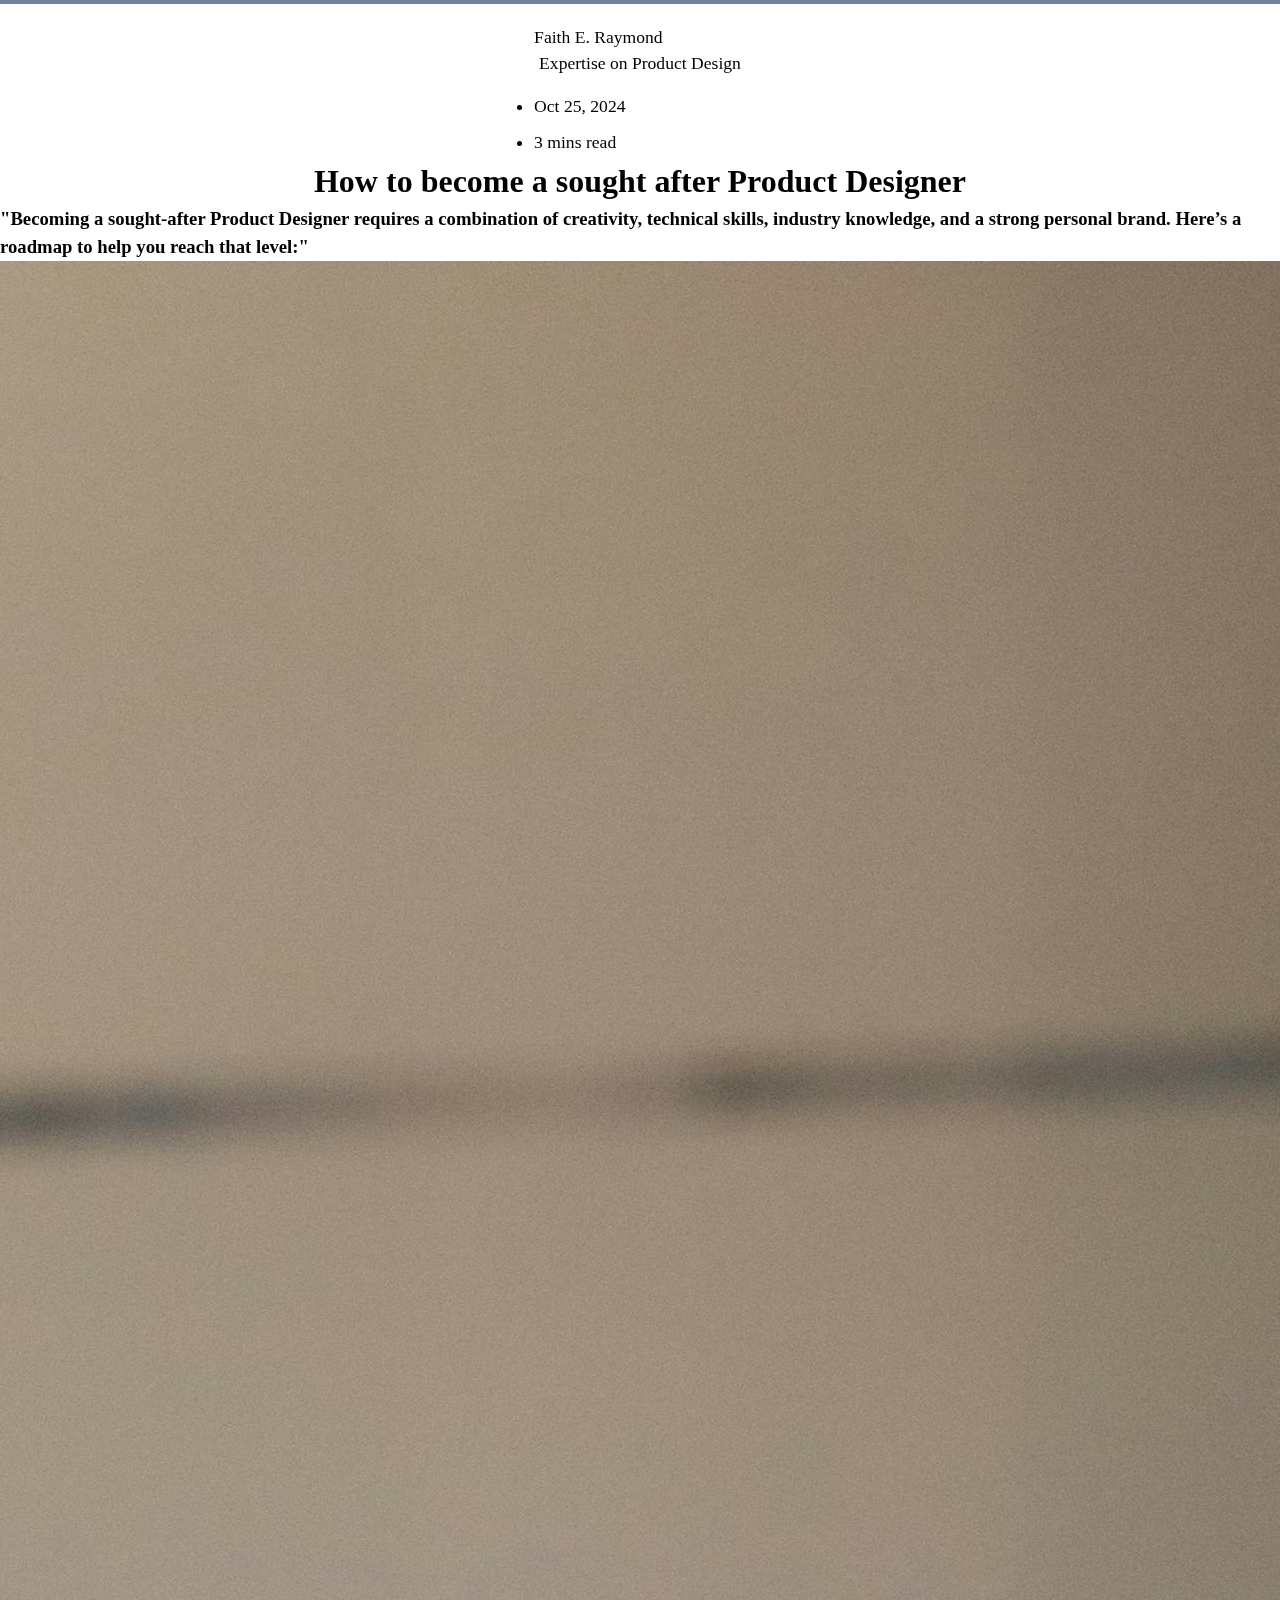
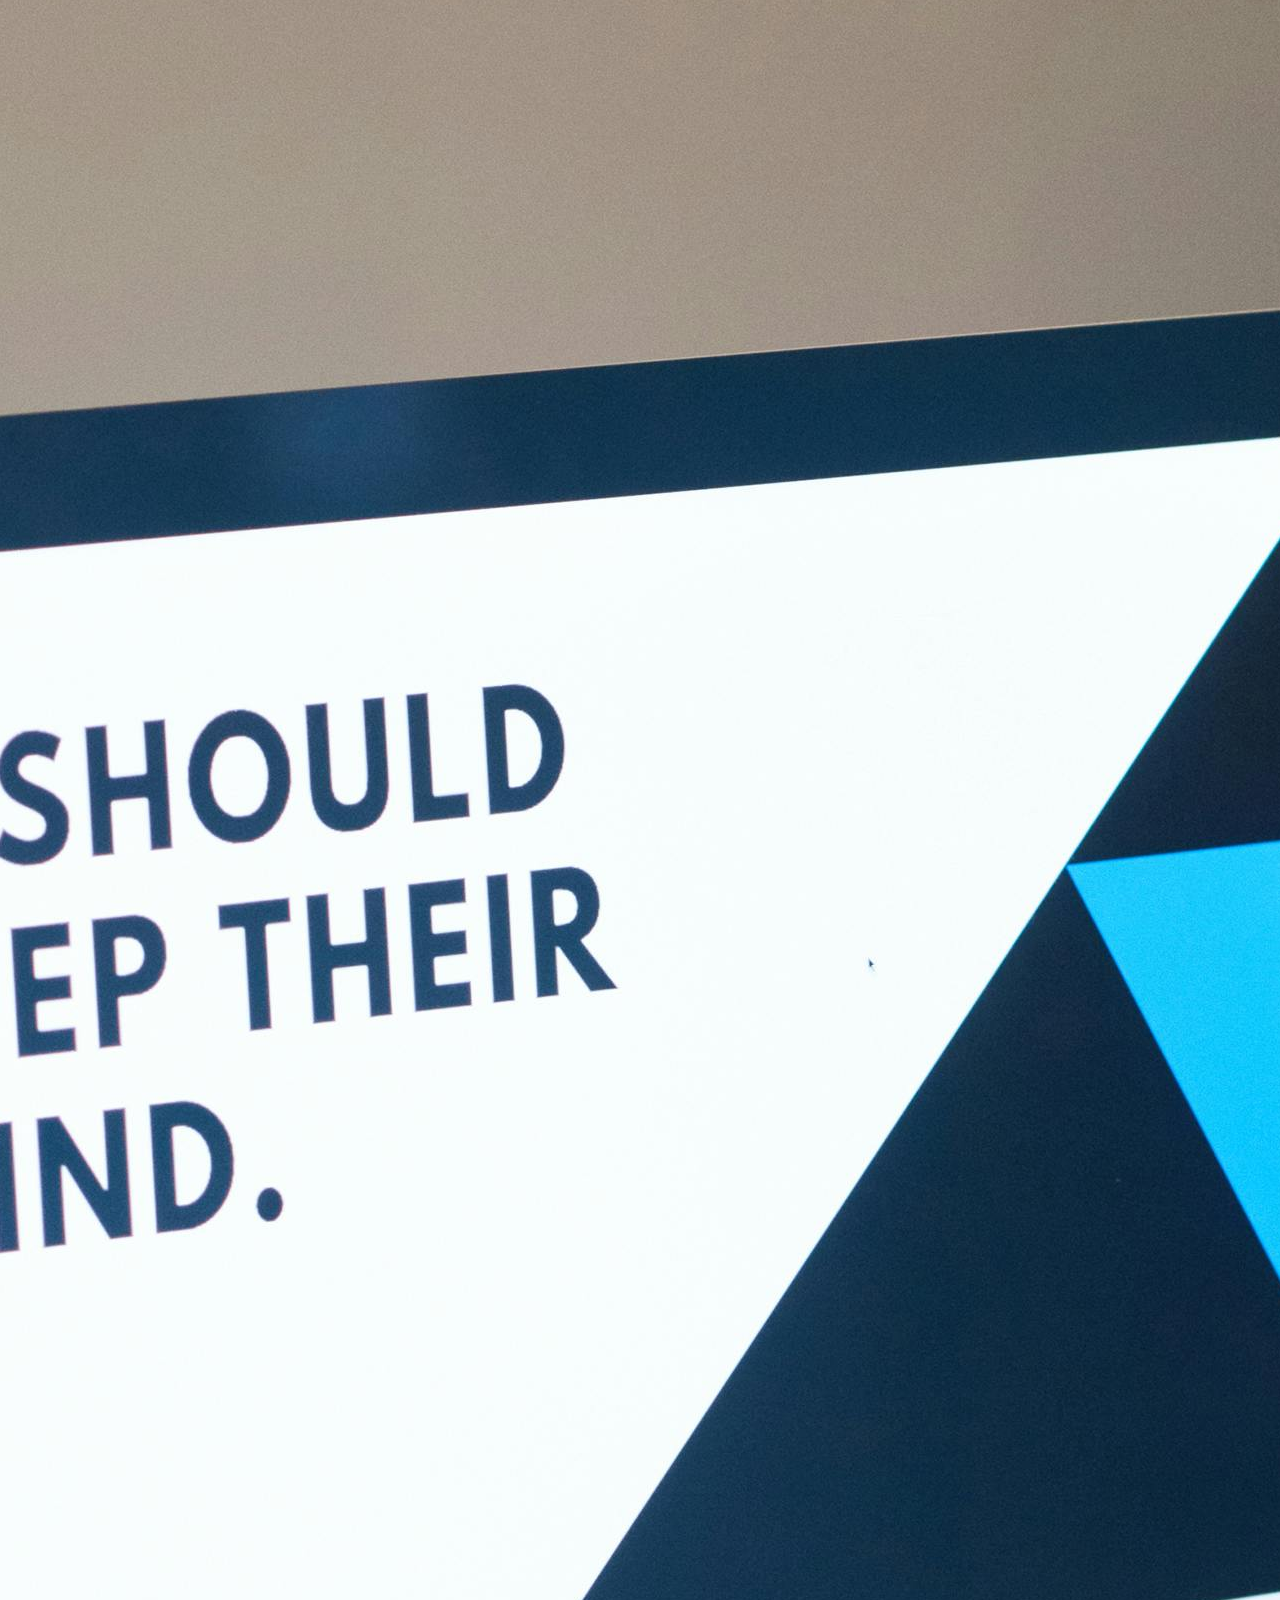
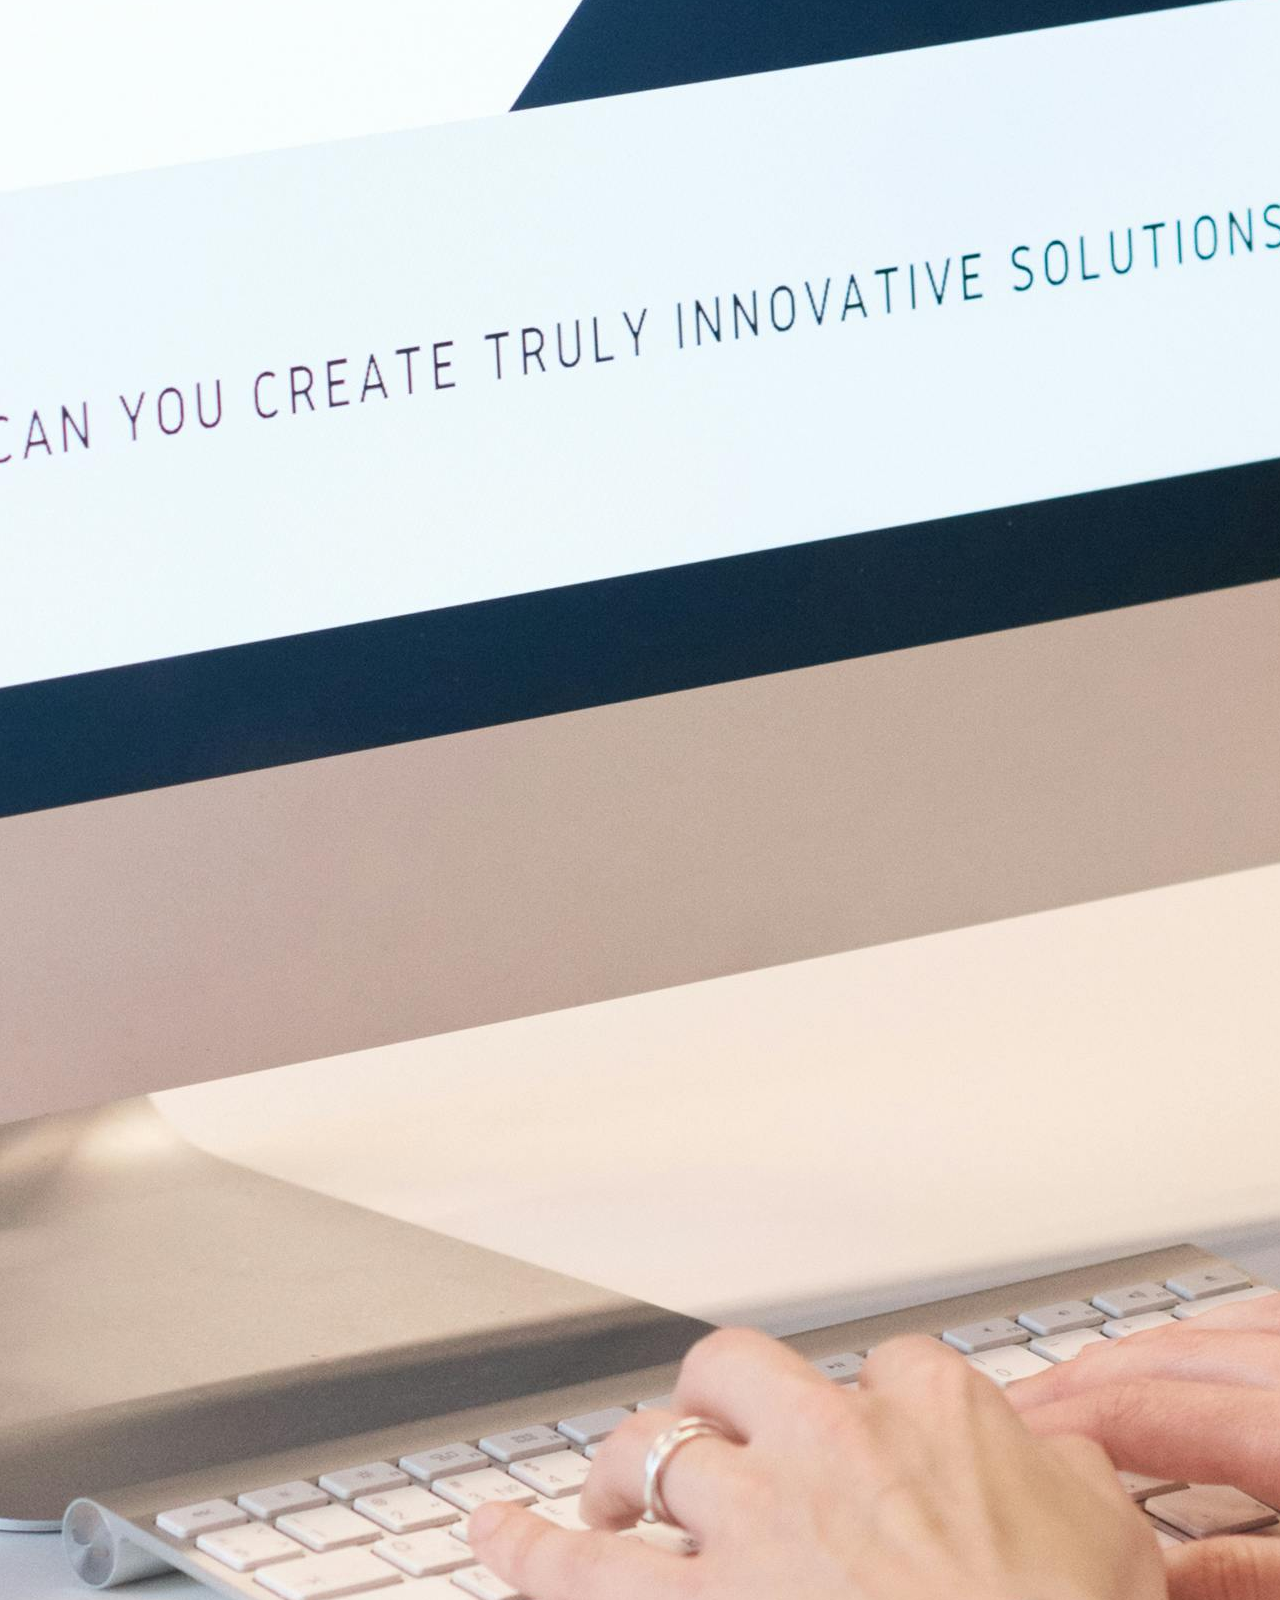
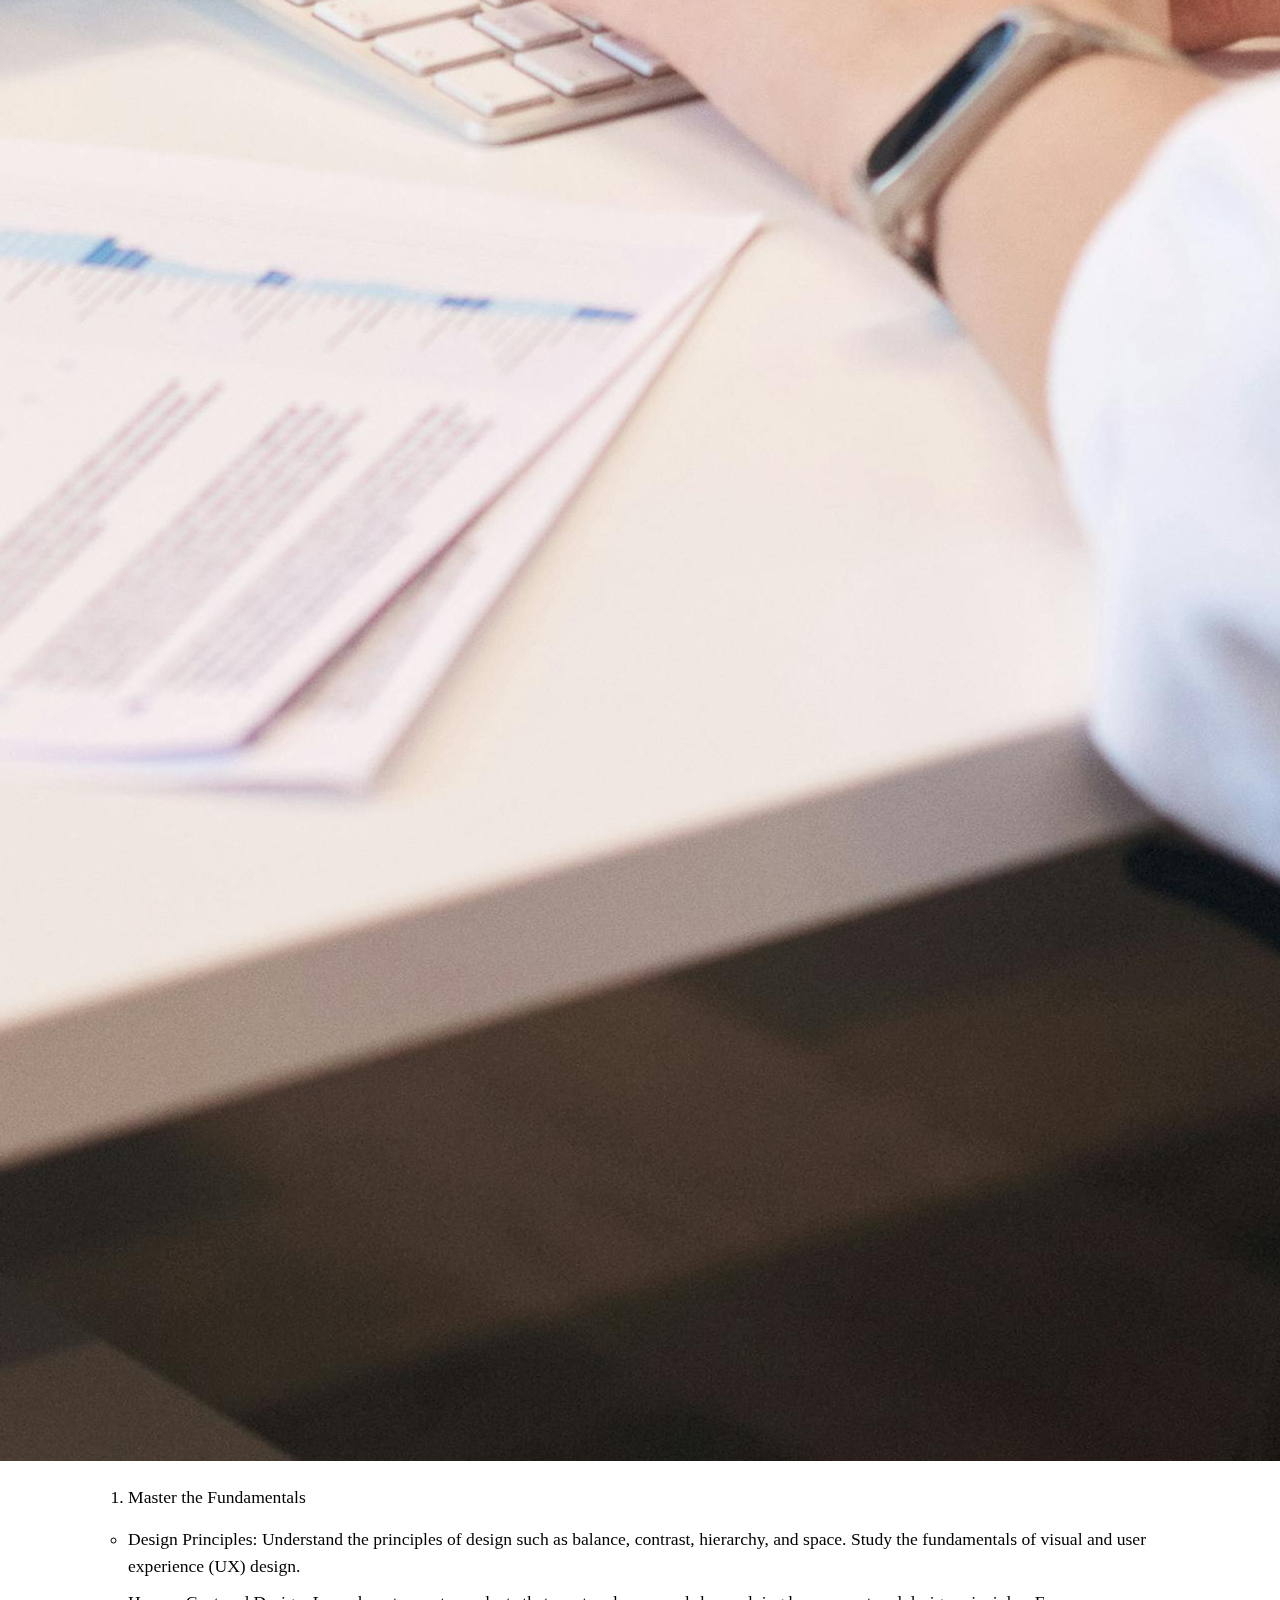
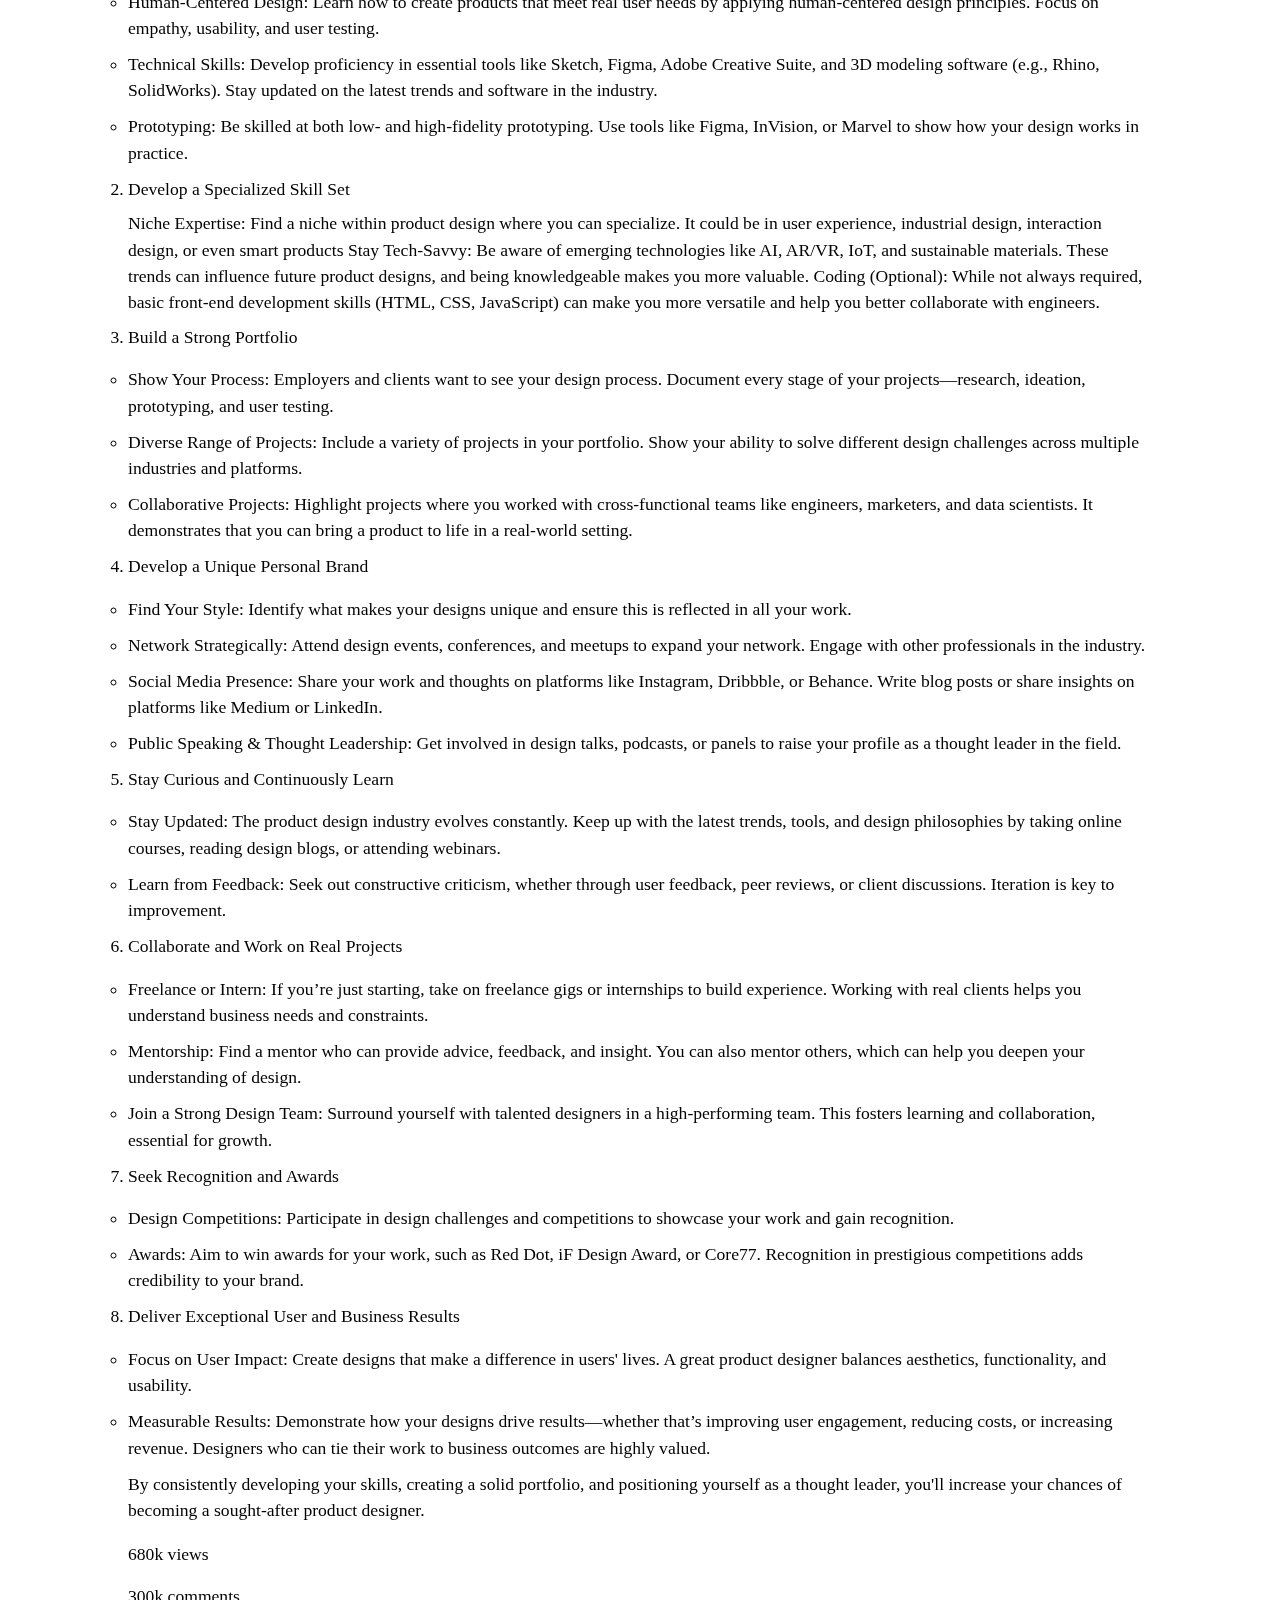
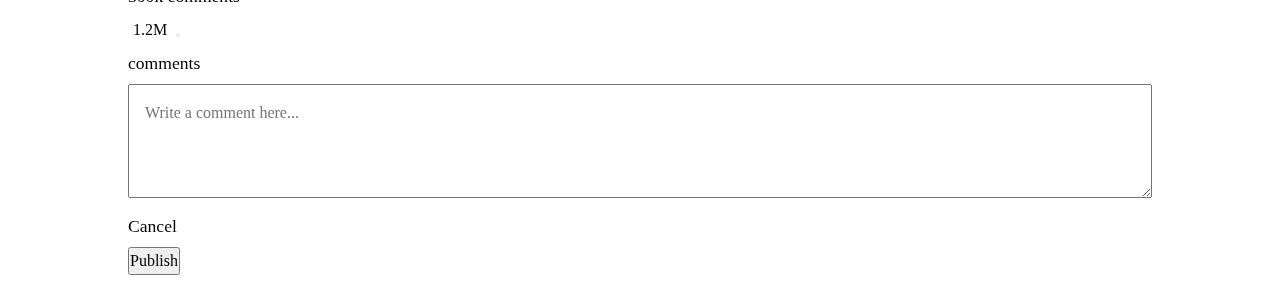
<file: index2.html>
<!DOCTYPE html>
<html lang="en">
    <head>
        <meta charset="UTF-8" />
        <meta name="description" content="Stay updated with expert insights, business strategies, and industry trends. 
            Our blog offers tips on marketing, finance, leadership, and growth to help entrepreneurs and professionals succeed." />
        <meta name="keywords" content="Business growth, Entrepreneurship, Marketing strategies, Financial tips, Leadership advice,
            Small business, Business management, Business development, Business innovation, Customer engagement, Productivity tips,
            Online marketing, Digital transformation, Architectural firm, How to become a sought-after product designer, Blockchain, Project Management" />
        <meta name="authors" content="WEB3BRIDGE TEAM3, Ebubedike Nzube Edwin, Deborah, Rex, Ofurum Glory Chinwendu, Faith E. Raymond, Morris Emmanuel" />
        <meta name="viewport" content="width=device-width, initial-scale=1.0" />
        <link rel="stylesheet" href="https://cdnjs.cloudflare.com/ajax/libs/font-awesome/6.6.0/css/all.min.css" 
            integrity="sha512-Kc323vGBEqzTmouAECnVceyQqyqdsSiqLQISBL29aUW4U/M7pSPA/gEUZQqv1cwx4OnYxTxve5UMg5GT6L4JJg==" crossorigin="anonymous" 
            referrerpolicy="no-referrer" />
        <link rel="shortcut icon" href="assets/favicon-32x32.png" type="image/x-icon" />
        <link rel="stylesheet" href="style.css" />
        <link rel="preconnect" href="https://fonts.googleapis.com" />
        <link rel="preconnect" href="https://fonts.gstatic.com" crossorigin />
        <link href="https://fonts.googleapis.com/css2?family=Cormorant:ital,wght@0,300..700;1,300..700&family=Playwrite+GB+S:ital,wght@0,100..400;1,100..400&family=Roboto+Condensed:ital,wght@0,100..900;1,100..900&family=Roboto:ital,wght@0,100;0,300;0,400;0,500;0,700;0,900;1,100;1,300;1,400;1,500;1,700;1,900&display=swap" rel="stylesheet" />
        <link rel="preconnect" href="https://fonts.googleapis.com" />
        <link rel="preconnect" href="https://fonts.gstatic.com" crossorigin />
        <link href="https://fonts.googleapis.com/css2?family=Cormorant:ital,wght@0,300..700;1,300..700&family=Pathway+Extreme:ital,opsz,wght@0,8..144,100..900;1,8..144,100..900&family=Playwrite+GB+S:ital,wght@0,100..400;1,100..400&family=Roboto+Condensed:ital,wght@0,100..900;1,100..900&family=Roboto:ital,wght@0,100;0,300;0,400;0,500;0,700;0,900;1,100;1,300;1,400;1,500;1,700;1,900&display=swap" rel="stylesheet" />
        <title>Article | Product Designer</title>
    </head>

    <body>

        <header></header>

        <main>
            <div class="metaData-admin-time flex">

                <div class="metaData-admin flex">
                    <i class="fa-solid fa-user"></i>
                    <p>Faith E. Raymond<br><span class="admin-career">Expertise on Product Design</span></p>
                </div>
                
                <ul class="metaData-time-read flex">
                    <li class="authored-date">Oct 25, 2024</li>
                    <li class="study-time">3 mins read</li>
                </ul>
            </div>

            <h1>How to become a sought after Product Designer</h1>

            <h3>"Becoming a sought-after Product Designer requires a combination of creativity, technical skills, industry knowledge, and a strong personal brand. Here’s a roadmap to help you reach that level:"</h3>
            
            <div class="img-div">
                <img src="assets/product-designer.jpg" alt="img-of-product-design" />
            </div>
            
            <section class="details-Section">

                <ol class="details-container">
                    <li>
                        <p>Master the Fundamentals</p>
                        <ul>
                            <li>Design Principles: Understand the principles of design such as balance, contrast, hierarchy, and space. Study the fundamentals of visual and user experience (UX) design.</li>
                            <li>Human-Centered Design: Learn how to create products that meet real user needs by applying human-centered design principles. Focus on empathy, usability, and user testing.</li>
                            <li>Technical Skills: Develop proficiency in essential tools like Sketch, Figma, Adobe Creative Suite, and 3D modeling software (e.g., Rhino, SolidWorks). Stay updated on the latest trends and software in the industry.</li>
                            <li>Prototyping: Be skilled at both low- and high-fidelity prototyping. Use tools like Figma, InVision, or Marvel to show how your design works in practice.</li>
                        </ul>
                    </li>

                    <li>
                        <p>Develop a Specialized Skill Set</p>
                        <ul>
                            <l1>Niche Expertise: Find a niche within product design where you can specialize. It could be in user experience, industrial design, interaction design, or even smart products</l1>
                            <l1>Stay Tech-Savvy: Be aware of emerging technologies like AI, AR/VR, IoT, and sustainable materials. These trends can influence future product designs, and being knowledgeable makes you more valuable.</l1>
                            <l1>Coding (Optional): While not always required, basic front-end development skills (HTML, CSS, JavaScript) can make you more versatile and help you better collaborate with engineers.</l1>
                        </ul>
                    </li>

                    <li>
                        <p>Build a Strong Portfolio</p>
                        <ul>
                            <li>Show Your Process: Employers and clients want to see your design process. Document every stage of your projects—research, ideation, prototyping, and user testing.</li>
                            <li>Diverse Range of Projects: Include a variety of projects in your portfolio. Show your ability to solve different design challenges across multiple industries and platforms.</li>
                            <li>Collaborative Projects: Highlight projects where you worked with cross-functional teams like engineers, marketers, and data scientists. It demonstrates that you can bring a product to life in a real-world setting.</li>
                        </ul>
                    </li>

                    <li>
                        <p>Develop a Unique Personal Brand</p>
                        <ul>
                            <li>Find Your Style: Identify what makes your designs unique and ensure this is reflected in all your work.</li>
                            <li>Network Strategically: Attend design events, conferences, and meetups to expand your network. Engage with other professionals in the industry.</li>
                            <li>Social Media Presence: Share your work and thoughts on platforms like Instagram, Dribbble, or Behance. Write blog posts or share insights on platforms like Medium or LinkedIn.</li>
                            <li>Public Speaking & Thought Leadership: Get involved in design talks, podcasts, or panels to raise your profile as a thought leader in the field.</li>
                        </ul>
                    </li>

                    <li>
                        <p>Stay Curious and Continuously Learn</p>
                        <ul>
                            <li>Stay Updated: The product design industry evolves constantly. Keep up with the latest trends, tools, and design philosophies by taking online courses, reading design blogs, or attending webinars.</li>
                            <li>Learn from Feedback: Seek out constructive criticism, whether through user feedback, peer reviews, or client discussions. Iteration is key to improvement.</li>
                        </ul>
                    </li>

                    <li>
                        <p>Collaborate and Work on Real Projects</p>
                        <ul>
                            <li>Freelance or Intern: If you’re just starting, take on freelance gigs or internships to build experience. Working with real clients helps you understand business needs and constraints.</li>
                            <li>Mentorship: Find a mentor who can provide advice, feedback, and insight. You can also mentor others, which can help you deepen your understanding of design.</li>
                            <li>Join a Strong Design Team: Surround yourself with talented designers in a high-performing team. This fosters learning and collaboration, essential for growth.</li>
                        </ul>
                    </li>

                    <li>
                        <p>Seek Recognition and Awards</p>
                        <ul>
                            <li>Design Competitions: Participate in design challenges and competitions to showcase your work and gain recognition.</li>
                            <li>Awards: Aim to win awards for your work, such as Red Dot, iF Design Award, or Core77. Recognition in prestigious competitions adds credibility to your brand.</li>
                        </ul>
                    </li>

                    <li>
                        <p>Deliver Exceptional User and Business Results</p>
                        <ul>
                            <li>Focus on User Impact: Create designs that make a difference in users' lives. A great product designer balances aesthetics, functionality, and usability.</li>
                            <li>Measurable Results: Demonstrate how your designs drive results—whether that’s improving user engagement, reducing costs, or increasing revenue. Designers who can tie their work to business outcomes are highly valued.</li>
                        </ul>
                    </li>


                <p>By consistently developing your skills, creating a solid portfolio, and positioning yourself as a thought leader, you'll increase your chances of becoming a sought-after product designer.</p>
            </section>

            <section class="section-social-icon">
                <div class="social-icon">
                    <a href="https://web.facebook.com/ebubedike.edwin"> <i class="fa-brands fa-1x fa-facebook-f"></i> </a> 
                    <a href="https://x.com/eddie_bullion?t=hKraQ43Xwien8NG-KkUqRQ&s=08"> <i class="fa-solid fa-1x fa-x"></i> </a> 
                    <a href="https://www.linkedin.com/in/ebubedike-edwin-59665522b/"> <i class="fa-brands fa-1x fa-linkedin-in"></i> </a>
                    <a href="https://chat.whatsapp.com/By43YM6GI5tFbYnAQvVUsg"> <i class="fa-solid fa-1x fa-link"></i> </a>
                </div>
            </section>

            <section class="activity flex">
                <div class="vc flex">
                    <p>680k views</p>
                    <p>300k comments</p>
                </div>

                <div class="likes flex">
                    <span class="likes-count">1.2M</span>
                    <button id="heart" onclick="likes()" class="btn">
                        <i class="fa-regular fa-heart" value="1"></i>
                    </button> 
                </div>
                
            </section>

            <section class="clients-section flex">

                <p>comments</p>

                <div class="clients-comments">

                    <textarea name="comment" id="comment" cols="30" rows="4" placeholder="Write a comment here..."></textarea>

                    <div class="submit flex">
                        <p class="cancel">Cancel</p>
                        <button class="publish-btn">Publish</button>
                    </div>
                </div>

    
            </section>
           
        </main>
        <footer></footer>
    </body>

    <script src="script.js"></script>

</html>
</file>
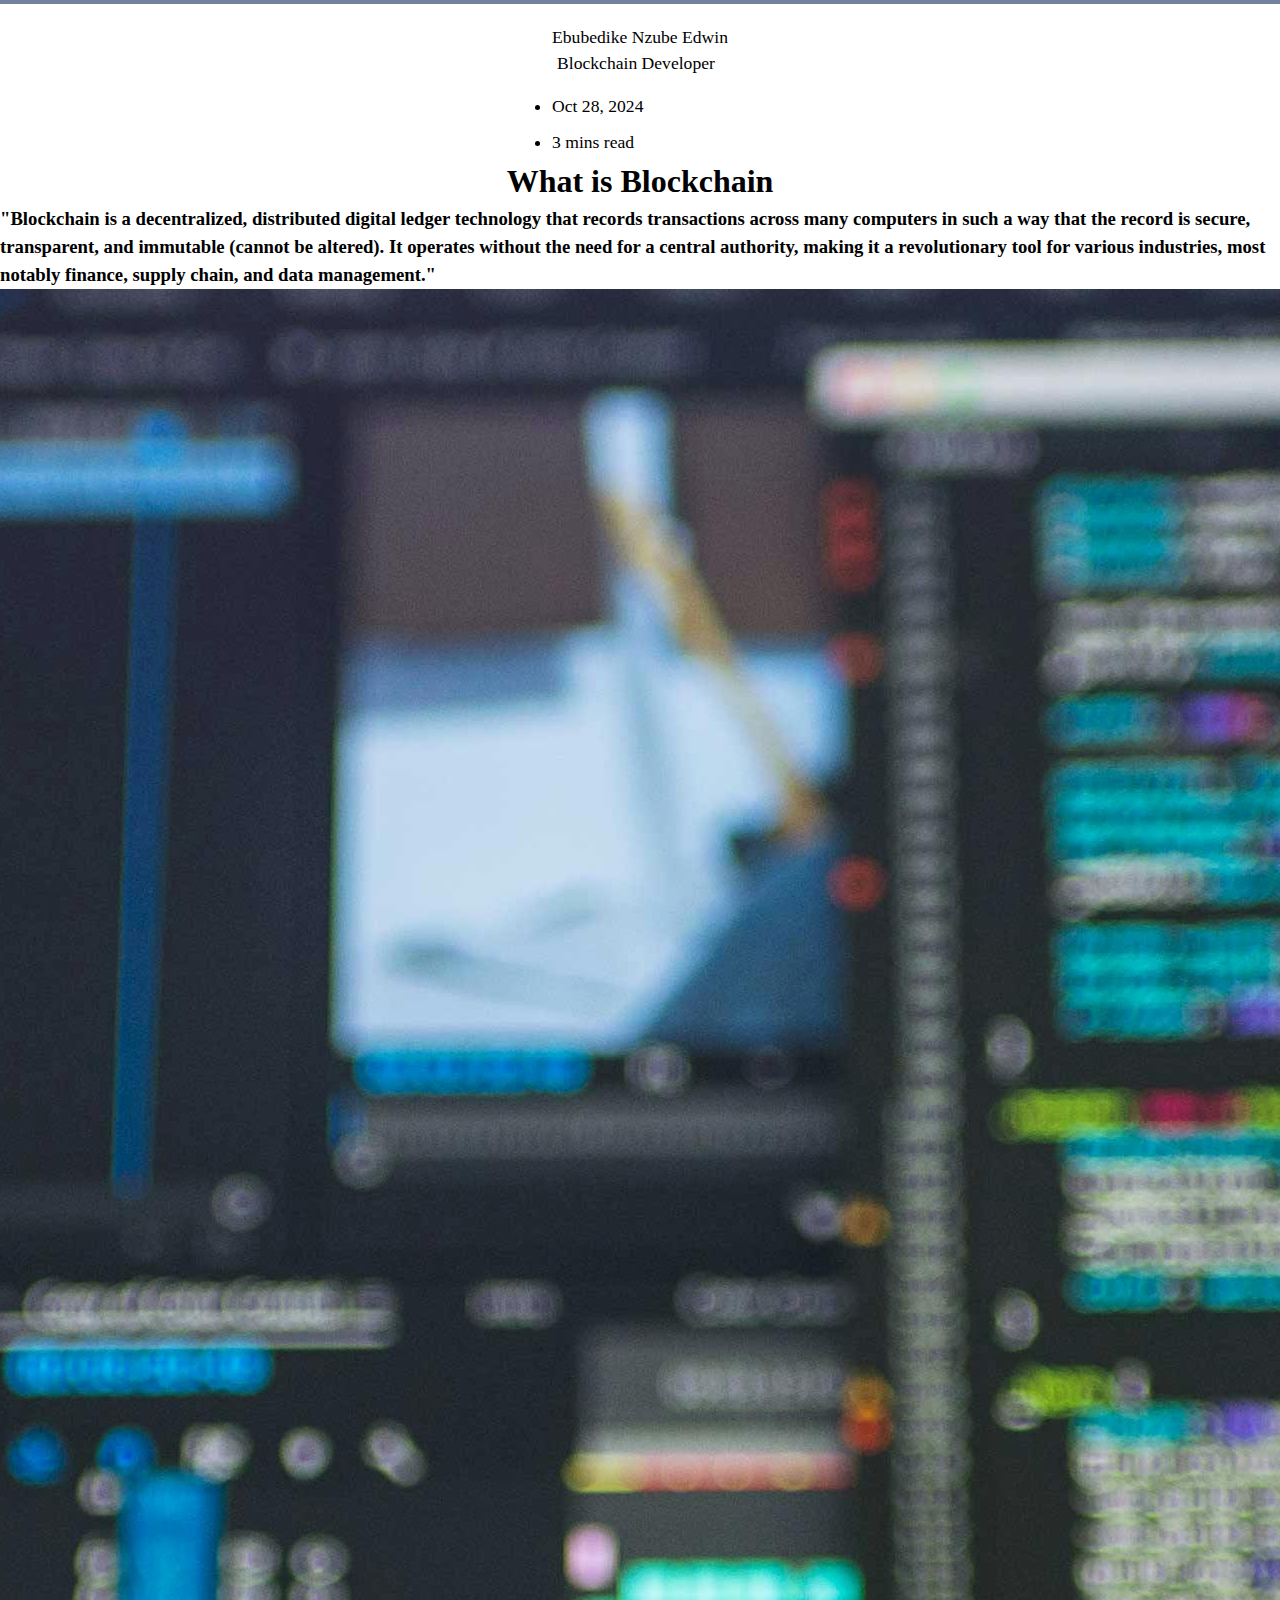
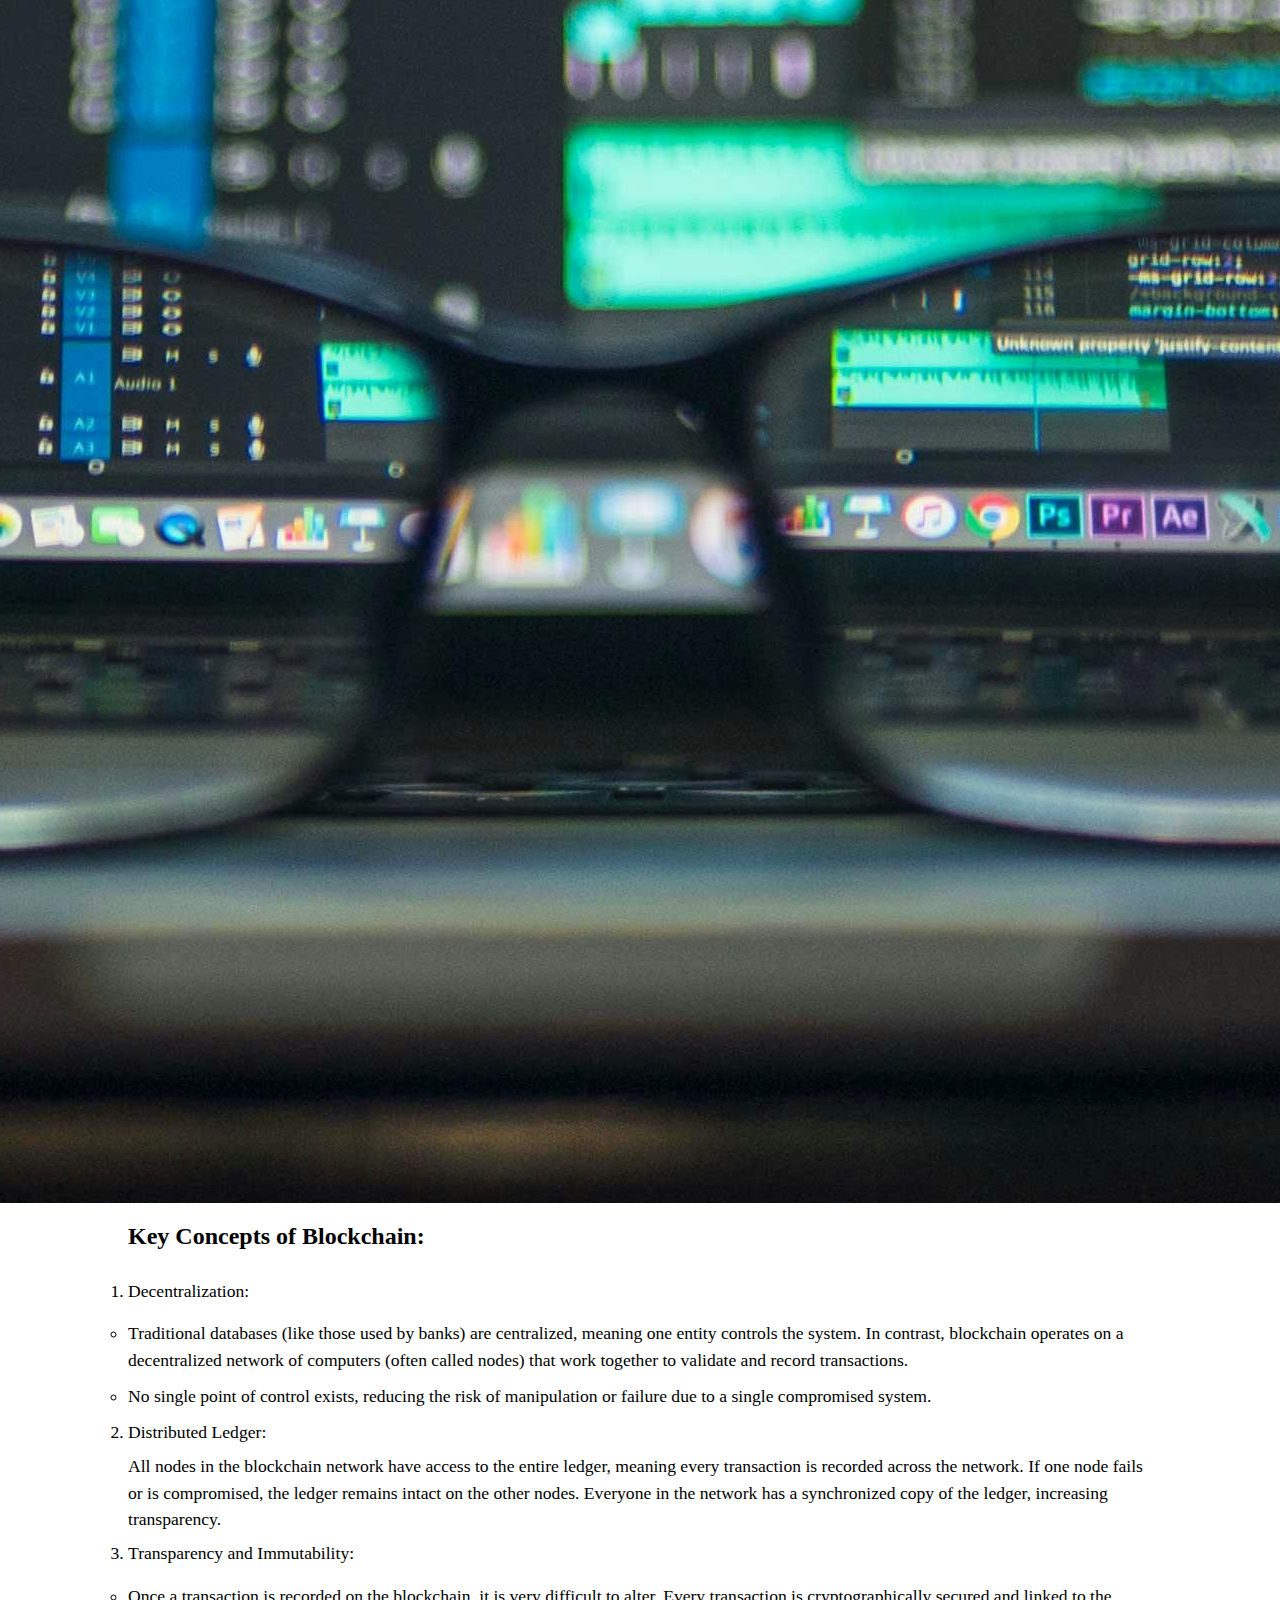
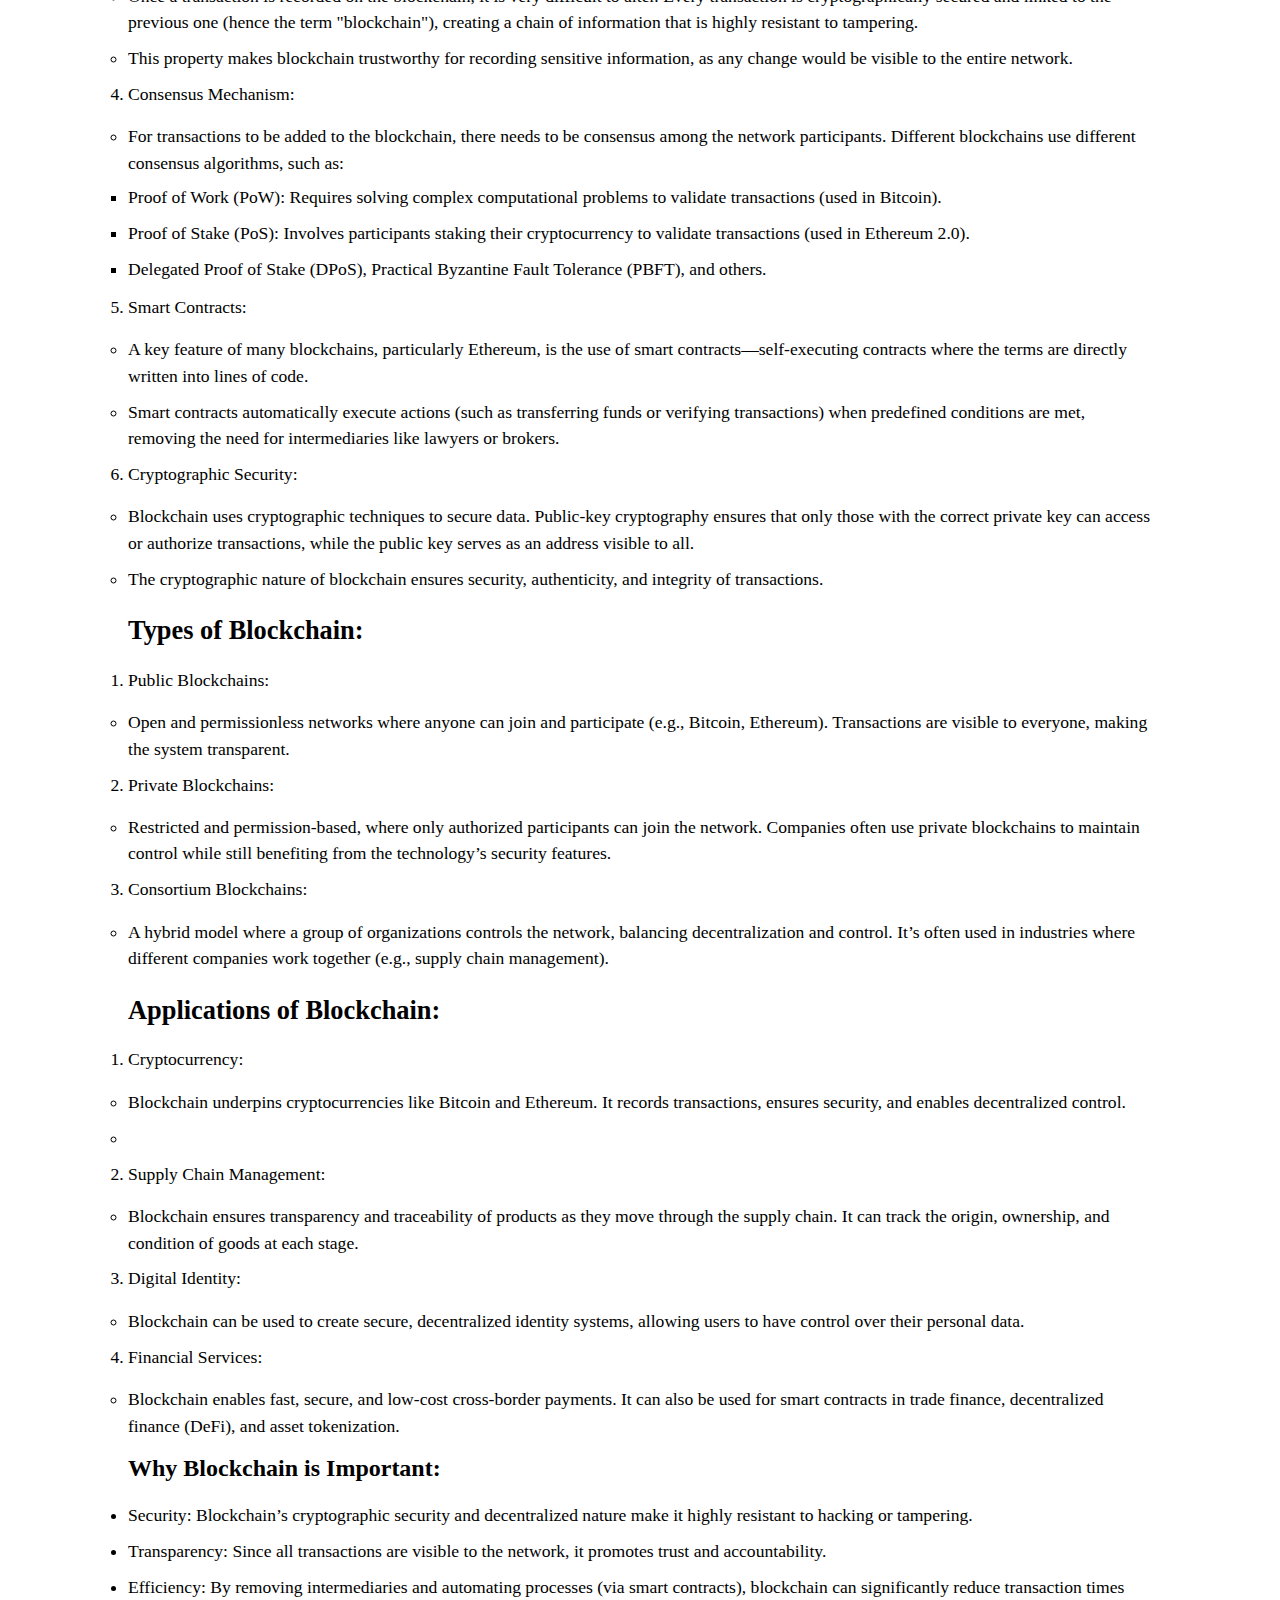
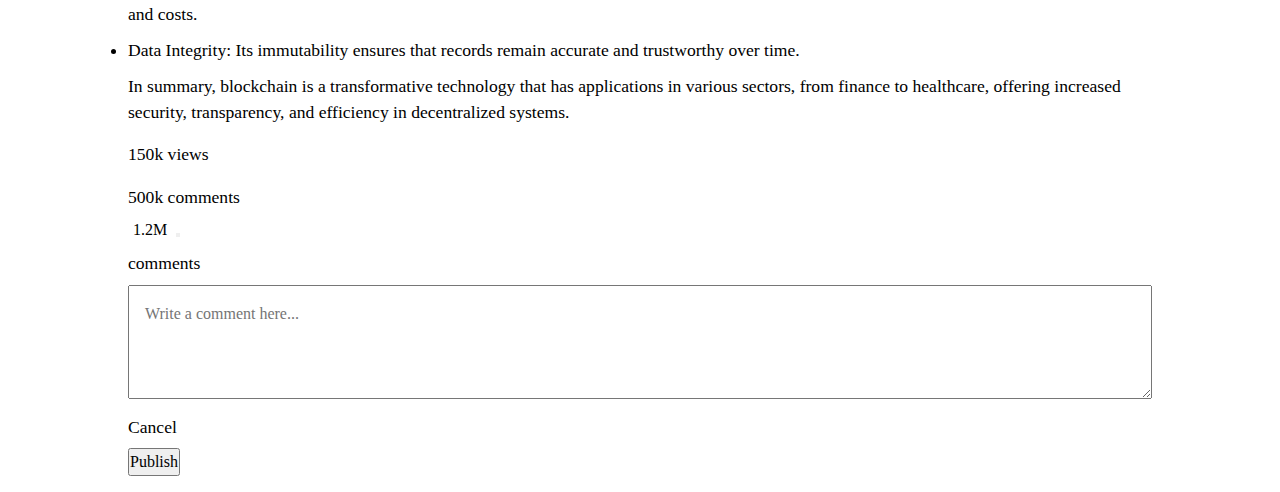
<file: index3.html>
<!DOCTYPE html>
<html lang="en">
    <head>
        <meta charset="UTF-8" />
        <meta name="description" content="Stay updated with expert insights, business strategies, and industry trends. 
            Our blog offers tips on marketing, finance, leadership, and growth to help entrepreneurs and professionals succeed." />
        <meta name="keywords" content="Business growth, Entrepreneurship, Marketing strategies, Financial tips, Leadership advice,
            Small business, Business management, Business development, Business innovation, Customer engagement, Productivity tips,
            Online marketing, Digital transformation, Architectural firm, How to become a sought-after product designer, Blockchain, Project Management" />
        <meta name="authors" content="WEB3BRIDGE TEAM3, Ebubedike Nzube Edwin, Deborah, Rex, Ofurum Glory Chinwendu, Faith E. Raymond, Morris Emmanuel" />
        <meta name="viewport" content="width=device-width, initial-scale=1.0" />
        <link rel="stylesheet" href="https://cdnjs.cloudflare.com/ajax/libs/font-awesome/6.6.0/css/all.min.css" 
            integrity="sha512-Kc323vGBEqzTmouAECnVceyQqyqdsSiqLQISBL29aUW4U/M7pSPA/gEUZQqv1cwx4OnYxTxve5UMg5GT6L4JJg==" crossorigin="anonymous" 
            referrerpolicy="no-referrer" />
        <link rel="shortcut icon" href="assets/favicon-32x32.png" type="image/x-icon" />
        <link rel="stylesheet" href="style.css" />
        <link rel="preconnect" href="https://fonts.googleapis.com" />
        <link rel="preconnect" href="https://fonts.gstatic.com" crossorigin />
        <link href="https://fonts.googleapis.com/css2?family=Cormorant:ital,wght@0,300..700;1,300..700&family=Playwrite+GB+S:ital,wght@0,100..400;1,100..400&family=Roboto+Condensed:ital,wght@0,100..900;1,100..900&family=Roboto:ital,wght@0,100;0,300;0,400;0,500;0,700;0,900;1,100;1,300;1,400;1,500;1,700;1,900&display=swap" rel="stylesheet" />
        <link rel="preconnect" href="https://fonts.googleapis.com" />
        <link rel="preconnect" href="https://fonts.gstatic.com" crossorigin />
        <link href="https://fonts.googleapis.com/css2?family=Cormorant:ital,wght@0,300..700;1,300..700&family=Pathway+Extreme:ital,opsz,wght@0,8..144,100..900;1,8..144,100..900&family=Playwrite+GB+S:ital,wght@0,100..400;1,100..400&family=Roboto+Condensed:ital,wght@0,100..900;1,100..900&family=Roboto:ital,wght@0,100;0,300;0,400;0,500;0,700;0,900;1,100;1,300;1,400;1,500;1,700;1,900&display=swap" rel="stylesheet" />
        <title>Article | Blockchain</title>
    </head>

    <body>

        <header></header>

        <main>
            <div class="metaData-admin-time flex">

                <div class="metaData-admin flex">
                    <i class="fa-solid fa-user"></i>
                    <p>Ebubedike Nzube Edwin<br><span class="admin-career">Blockchain Developer</span></p>
                </div>
                
                <ul class="metaData-time-read flex">
                    <li class="authored-date">Oct 28, 2024</li>
                    <li class="study-time">3 mins read</li>
                </ul>
            </div>

            <h1>What is Blockchain</h1>

            <h3>"Blockchain is a decentralized, distributed digital ledger technology that records transactions across many computers in such a way that the record is secure, transparent, and immutable (cannot be altered). It operates without the need for a central authority, making it a revolutionary tool for various industries, most notably finance, supply chain, and data management."</h3>
            
            <div class="img-div">
                <img src="assets/what-is-blockchain.jpg" alt="blockchain-image" />
            </div>
            
            <section class="details-Section">

                <h2>Key Concepts of Blockchain:</h2>

                <ol class="details-container">
                    <li>
                        <p>Decentralization:</p>
                        <ul>
                            <li>Traditional databases (like those used by banks) are centralized, meaning one entity controls the system. In contrast, blockchain operates on a decentralized network of computers (often called nodes) that work together to validate and record transactions.</li>
                            <li>No single point of control exists, reducing the risk of manipulation or failure due to a single compromised system.</li>
                        </ul>
                    </li>

                    <li>
                        <p>Distributed Ledger:</p>
                        <ul>
                            <l1>All nodes in the blockchain network have access to the entire ledger, meaning every transaction is recorded across the network. If one node fails or is compromised, the ledger remains intact on the other nodes.</l1>
                            <l1>Everyone in the network has a synchronized copy of the ledger, increasing transparency.</l1>
                        </ul>
                    </li>

                    <li>
                        <p>Transparency and Immutability:</p>
                        <ul>
                            <li>Once a transaction is recorded on the blockchain, it is very difficult to alter. Every transaction is cryptographically secured and linked to the previous one (hence the term "blockchain"), creating a chain of information that is highly resistant to tampering.</li>
                            <li>This property makes blockchain trustworthy for recording sensitive information, as any change would be visible to the entire network.</li>
                        </ul>
                    </li>

                    <li>
                        <p>Consensus Mechanism:</p>
                        <ul>
                            <li>For transactions to be added to the blockchain, there needs to be consensus among the network participants. Different blockchains use different consensus algorithms, such as:
                                <ul>
                                    <li>Proof of Work (PoW): Requires solving complex computational problems to validate transactions (used in Bitcoin).</li>
                                    <li>Proof of Stake (PoS): Involves participants staking their cryptocurrency to validate transactions (used in Ethereum 2.0).</li>
                                    <li>Delegated Proof of Stake (DPoS), Practical Byzantine Fault Tolerance (PBFT), and others.</li>
                                </ul>
                            </li>
                        </ul>
                    </li>

                    <li>
                        <p>Smart Contracts:</p>
                        <ul>
                            <li>A key feature of many blockchains, particularly Ethereum, is the use of smart contracts—self-executing contracts where the terms are directly written into lines of code.</li>
                            <li>Smart contracts automatically execute actions (such as transferring funds or verifying transactions) when predefined conditions are met, removing the need for intermediaries like lawyers or brokers.</li>
                        </ul>
                    </li>

                    <li>
                        <p>Cryptographic Security:</p>
                        <ul>
                            <li>Blockchain uses cryptographic techniques to secure data. Public-key cryptography ensures that only those with the correct private key can access or authorize transactions, while the public key serves as an address visible to all.</li>
                            <li>The cryptographic nature of blockchain ensures security, authenticity, and integrity of transactions.</li>
                        </ul>
                    </li>
                   
                </ol>

                <ol class="details-container">

                    <h2>Types of Blockchain:</h2>

                    <li>
                        <p>Public Blockchains:</p>
                        <ul>
                            <li>Open and permissionless networks where anyone can join and participate (e.g., Bitcoin, Ethereum). Transactions are visible to everyone, making the system transparent.</li>
                        </ul>
                    </li>

                    <li>
                        <p>Private Blockchains:</p>
                        <ul>
                            <li>Restricted and permission-based, where only authorized participants can join the network. Companies often use private blockchains to maintain control while still benefiting from the technology’s security features.</li>
                        </ul>
                    </li>

                    <li>
                        <p>Consortium Blockchains:</p>
                        <ul>
                            <li>A hybrid model where a group of organizations controls the network, balancing decentralization and control. It’s often used in industries where different companies work together (e.g., supply chain management).</li>
                        </ul>
                    </li>
                </ol>

                <ol class="details-container">

                    <h2>Applications of Blockchain:</h2>

                    <li>
                        <p>Cryptocurrency:</p>
                        <ul>
                            <li>Blockchain underpins cryptocurrencies like Bitcoin and Ethereum. It records transactions, ensures security, and enables decentralized control.</li>
                            <li></li>
                        </ul>
                    </li>

                    <li>
                        <p>Supply Chain Management:</p>
                        <ul>
                            <li>Blockchain ensures transparency and traceability of products as they move through the supply chain. It can track the origin, ownership, and condition of goods at each stage.</li>
                        </ul>
                    </li>

                    <li>
                        <p>Digital Identity:</p>
                        <ul>
                            <li>Blockchain can be used to create secure, decentralized identity systems, allowing users to have control over their personal data.</li>
                        </ul>
                    </li>

                    <li>
                        <p>Financial Services:</p>
                        <ul>
                            <li>Blockchain enables fast, secure, and low-cost cross-border payments. It can also be used for smart contracts in trade finance, decentralized finance (DeFi), and asset tokenization.</li>
                        </ul>
                    </li>
                </ol>

                <ul class="details-container">

                    <h2>Why Blockchain is Important:</h2>
                    <li>Security: Blockchain’s cryptographic security and decentralized nature make it highly resistant to hacking or tampering.</li>
                    <li>Transparency: Since all transactions are visible to the network, it promotes trust and accountability.</li>
                    <li>Efficiency: By removing intermediaries and automating processes (via smart contracts), blockchain can significantly reduce transaction times and costs.</li>
                    <li>Data Integrity: Its immutability ensures that records remain accurate and trustworthy over time.</li>
                </ul>

                <p>In summary, blockchain is a transformative technology that has applications in various sectors, from finance to healthcare, offering increased security, transparency, and efficiency in decentralized systems.</p>
            </section>

            <section class="section-social-icon">
                <div class="social-icon">
                    <a href="https://web.facebook.com/ebubedike.edwin"> <i class="fa-brands fa-1x fa-facebook-f"></i> </a> 
                    <a href="https://x.com/eddie_bullion?t=hKraQ43Xwien8NG-KkUqRQ&s=08"> <i class="fa-solid fa-1x fa-x"></i> </a> 
                    <a href="https://www.linkedin.com/in/ebubedike-edwin-59665522b/"> <i class="fa-brands fa-1x fa-linkedin-in"></i> </a>
                    <a href="https://chat.whatsapp.com/By43YM6GI5tFbYnAQvVUsg"> <i class="fa-solid fa-1x fa-link"></i> </a>
                </div>
            </section>

            <section class="activity flex">
                <div class="vc flex">
                    <p>150k views</p>
                    <p>500k comments</p>
                </div>

                <div class="likes flex">
                    <span class="likes-count">1.2M</span>
                    <button id="heart" onclick="likes()" class="btn">
                        <i class="fa-regular fa-heart" value="1"></i>
                    </button> 
                </div>
                
            </section>

            <section class="clients-section flex">

                <p>comments</p>

                <div class="clients-comments">

                    <textarea name="comment" id="comment" cols="30" rows="4" placeholder="Write a comment here..."></textarea>

                    <div class="submit flex">
                        <p class="cancel">Cancel</p>
                        <button class="publish-btn">Publish</button>
                    </div>
                </div>

    
            </section>
           
        </main>
        <footer></footer>
    </body>

    <script src="script.js"></script>

</html>
</file>
<file: style.css>
@font-face {
    font-family: "Arima";
    src: url("./assets/fonts/Arima-VariableFont_wght.ttf");
}
*,
*::before,
*::after {
  box-sizing: border-box;
}
* {
    margin: 0;
    padding: 0;
}
ul[role='list'], ol[role='list'] {
  list-style: none;
}
html:focus-within {
  scroll-behavior: smooth;
  scroll-padding-top: 2rem;
}
a:not([class]) {
  text-decoration-skip-ink: auto;
}
input, button, textarea, select {
  font: inherit;
}
@media (prefers-reduced-motion: reduce) {
  html:focus-within {
   scroll-behavior: auto;
  }
  
  *,
  *::before,
  *::after {
    animation-duration: 0.01ms !important;
    animation-iteration-count: 1 !important;
    transition-duration: 0.01ms !important;
    scroll-behavior: auto !important;
  }
/* css reset end */
}
body {
    min-height: 100vh;
    text-rendering: optimizeSpeed;
    line-height: 1.5;
    font-family: "Nunito";
}
p {
    padding: 0.5rem 0;
    font-size: 1.1rem;
}
ol, ul li {
  font-size: 1.1rem;
  padding: 0.5rem 0 0.1rem 0;
} 
.search-bar-container{
  display: flex;
  border: 1px solid rgb(158, 150, 150);
  background-color: #ebe6e6;
  width: 35%;
  height: 75%;
  border-radius: 5px;
  padding: 5px 15px; 
  color: black;  
}

input {
  background-color:  #ebe6e6;
  width: 100%;
  height: 50%;
  border: none;
  outline: none;
  font-size: 15px;
  padding: 15px 15px;

}

nav{
  display: flex;
  justify-content: space-between;
  font-size: 20px;
  font-weight: bolder;
  
}
nav ul li{
  list-style: none;
  margin-right: 20px;
  display: inline;
}

nav ul li a{
  text-decoration: none;

}

nav ul li a:visited{
  color: black;
}

nav ul li a:hover{
  color: forestgreen;
}
nav ul li a:active{
  color: black;
}

header{
  position: fixed;
  top: 0%;
  left: 0%;
  width: 100%;
  display: flex;
  justify-content: space-between;
  padding: 2px 5px;
  background-color: rgb(114, 129, 158);
  color: black;
  font-family: "Arima";
}
main {
  min-height: 100vh;
  display: flex;
  flex-direction: column;
  align-items: center;
  justify-content: center;
  margin: 1rem auto;
}
.admin-blog{
  padding: 1.2rem 0;
  display: flex;
  align-items: center;
  gap: 0.5em;
}
.icon{
  display: flex;
  align-items: center;
  margin-bottom: 0.5rem;
}
section {
  width: 80%;
}
.heading-message h1{
  padding: 0.3rem 0 1rem 0.2rem;
}
.heading-message p {
  padding-bottom: 2rem;
}
h2 {
  padding: 0.5rem 0;
}
.image {
  width: 100%;
  height: 31rem;   
}
.social-icons {
  padding: 1rem 0;
  display: flex;
  gap: 2em;
  border-top: 2px solid lightblue;
  border-bottom: 2px solid lightblue;
}
.py-2 {
  margin-bottom: 1rem;
}
textarea {
  width: 100%;
  padding: 1rem 0 0 1rem;
}
.comment-section {
  margin: 1rem 0;
}

.footer{
  color: black;
  display: flex;
  height: 100%;
  overflow-x:auto;
  overflow-y: hidden;   
}


.action{
  background-color: rgb(114, 129, 158);
  font-size: 20px;
  width: 100%;
  padding: 30px;
}

.action h3{
  justify-self: center;
  font-size: 30px;
}
.connect p{
  justify-self: center;
  font-size: 25px;
}

.intro{
  background-color:   #bbb6b2; 
  flex-direction: column;
  width: 100%;
  padding: 30px;
  text-align: center;
  padding-top: 100px;
}

.Writer  img{
  width: 40px;
  height: 40px;
  border-radius: 50px;
  
}
.Writer p{
  font-size: 10px;
  
}

.connect{
  padding: 30px;
}

span{
  padding: 5px;
  color: black;
}

.socials{
  justify-self: center;
}

span a:visited{
  color: black;
}

span a:hover{
  color: cornflowerblue;
}
span a:active{
  color: black;
}

h3 a:visited{
  color: black;
}

h3 a:hover{
  color: coral;
}

h3 a:active{
  color: black;
}

/* Credits */
#credit {
  background-color: #f8f9fa;
  padding: 20px;
  text-align: center;
  overflow: hidden;
  border-top: 2px solid #e0e0e0;
  position: relative;
  width: 100%;
}

.wrap {
  display: flex;
  align-items: center;
  justify-content: center;
  gap: 50px;
  animation: scroll-left 20s linear infinite;
}
.authors, .tutors {
  white-space: nowrap;
  font-size: 1.5rem;
  font-weight: bold;
  color: #333;
}

.authors {
  color: red; 
}
.w3b-logo {
  max-width: 100px;
  margin-left: 20px;
}

/* Keyframe for scrolling effect */
@keyframes scroll-left {
  0% {
      transform: translateX(100%);
  }
  100% {
      transform: translateX(-100%);
  }
}
</file>
